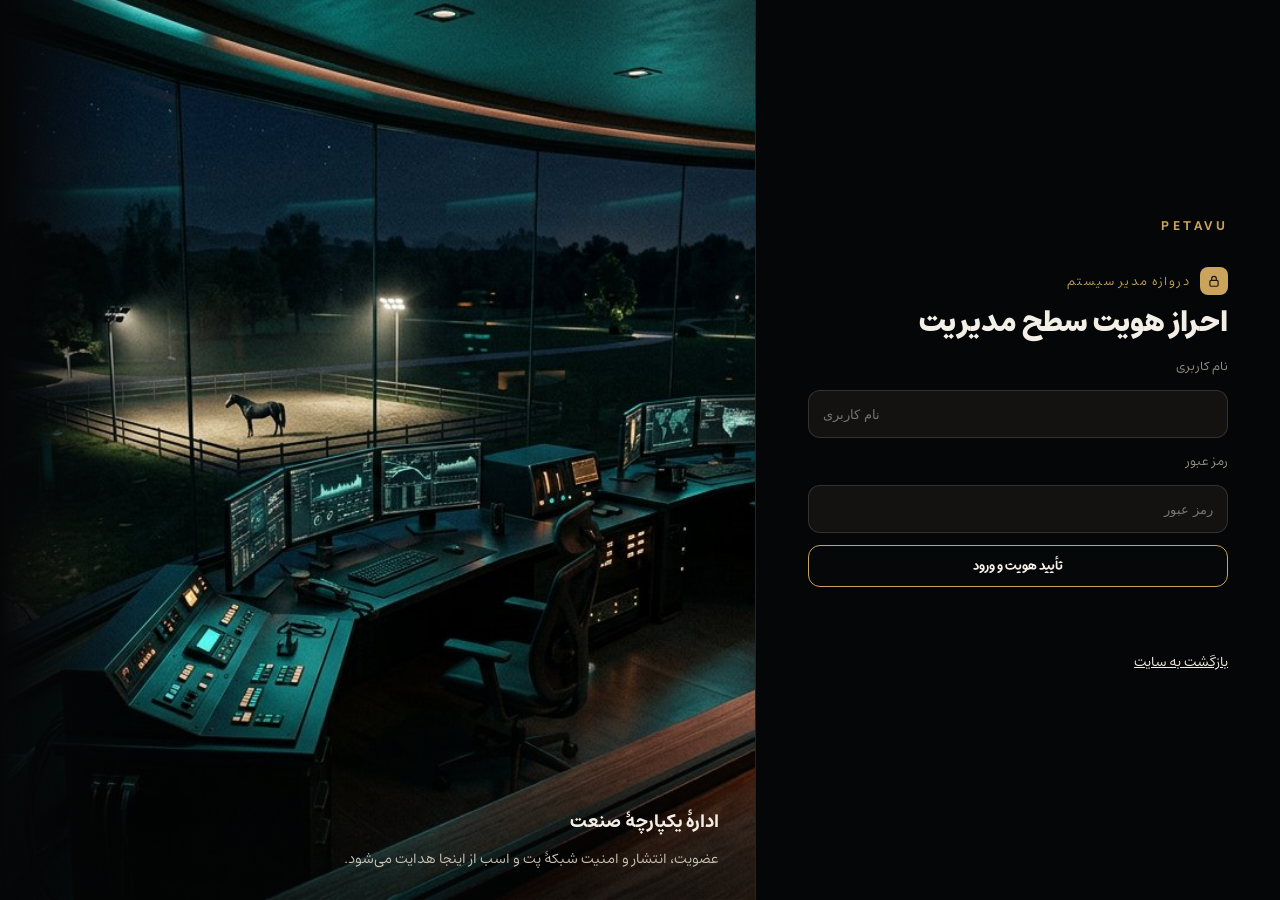
<file: index.html>
<!DOCTYPE html>
<html lang="fa-IR" dir="rtl">
<head>
  <meta charset="utf-8">
  <meta name="viewport" content="width=device-width, initial-scale=1, viewport-fit=cover">
  <title>پتاوو — کنترل شبکه</title>
  <link rel="icon" href="assets/favicon.svg" type="image/svg+xml">
  <link rel="stylesheet" href="chrome.css?v=p5">
</head>
<body>
  <div id="app"></div>
  <script src="supabase.js"></script>
  <script src="env.js"></script>
  <script src="client.js?v=p3"></script>
  <script src="app-shell.js?v=p6"></script>
  <script src="admin.js?v=p6"></script>
</body>
</html>
</file>
<file: chrome.css>
@font-face{font-family:Vazirmatn;src:url("assets/vazirmatn-var.woff2") format("woff2");font-weight:100 900;font-display:swap}
@font-face{font-family:Estedad;src:url("assets/estedad.woff2") format("woff2");font-weight:100 900;font-display:swap}
@font-face{font-family:Mikhak;src:url("assets/mikhak.woff2") format("woff2");font-weight:100 900;font-display:swap}
:root{--bg:#050607;--fg:#f4efe6;--dim:#9a9388;--gold:#c9a45a;--line:rgba(244,239,230,.12);--copper:#c4844a}
*{box-sizing:border-box}
html,body{margin:0;background:var(--bg);color:var(--fg)}
html:has(body.is-gate),body.is-gate,#app{height:100%;height:100dvh}
body{font-family:Estedad,Vazirmatn,Tahoma,sans-serif}
body.is-gate{overflow:hidden}
.gate{
  position:fixed;inset:0;
  display:grid;
  grid-template-columns:minmax(300px,.82fr) 1.18fr;
  width:100%;height:100%;
  background:var(--bg);
  align-items:stretch;
}
.gate-form{
  background:#050607;
  display:flex;align-items:center;justify-content:center;
  padding:32px;
  border-inline-end:1px solid rgba(196,132,74,.22);
  overflow:auto;min-height:0;
}
.gate-form-inner{width:min(420px,100%)}
.gate-mark{letter-spacing:.28em;font-size:.78rem;color:var(--gold)}
.gate-k{margin:28px 0 8px;color:var(--gold);letter-spacing:.12em;font-size:.78rem;display:flex;align-items:center;gap:10px}
.gate-lock{width:28px;height:28px;border-radius:8px;background:var(--gold);display:inline-grid;place-items:center;color:#1a1408;flex:0 0 auto}
.gate h1{font-size:clamp(1.35rem,2.4vw,1.85rem);margin:0 0 12px;line-height:1.35;font-weight:800}
.gate-lead{color:var(--dim);font-size:.92rem;line-height:1.9;margin:0 0 28px}
.gate form{display:grid;gap:12px}
.gate label{font-size:.8rem;color:var(--dim)}
.gate input{
  width:100%;min-height:48px;padding:0 14px;border-radius:12px;
  border:1px solid rgba(244,239,230,.14);background:#141210;
}
.gate input:focus{outline:2px solid var(--gold);outline-offset:1px}
.gate .btn,.btn{
  min-height:42px;padding:0 18px;border-radius:12px;cursor:pointer;
  border:1px solid #c9a45a;background:rgba(8,8,10,.55);color:var(--fg);
  font-family:Mikhak,Vazirmatn,sans-serif;font-weight:700;
  display:inline-flex;align-items:center;justify-content:center;
}
.gate .btn:disabled{opacity:.6}
.gate-extra{margin-top:18px;font-size:.88rem;color:var(--dim)}
.gate-extra a{color:var(--fg);text-decoration:underline}
.gate-visual{
  position:relative;margin:0;padding:0;border:0;
  overflow:hidden;min-width:0;min-height:0;height:100%;
  align-self:stretch;
  background-color:#050607;
  background-size:cover;
  background-position:center;
  background-repeat:no-repeat;
}
.gate-visual img{
  position:absolute;inset:0;width:100%!important;height:100%!important;
  max-width:none!important;max-height:none!important;
  object-fit:cover!important;object-position:center!important;
  display:block;
}
.gate-visual:after{content:"";position:absolute;inset:0;background:linear-gradient(90deg,#050607 0%,transparent 18%),linear-gradient(180deg,transparent 70%,rgba(5,6,7,.45) 100%);pointer-events:none}
.gate-visual figcaption{position:absolute;right:36px;left:36px;bottom:28px;z-index:1}
.gate-visual strong{display:block;font-size:1.15rem;margin-bottom:6px}
.gate-visual span{color:#cfc6b8;font-size:.9rem;line-height:1.7}

@media (max-width:860px){
  .gate{grid-template-columns:1fr;grid-template-rows:42% 1fr}
  .gate-visual{order:-1}
  .gate-form{border:0;padding:24px 20px}
  .gate-visual:after{background:linear-gradient(180deg,transparent 40%,#050607 100%)}
}

/* —— app chrome: menu on the right —— */
body.is-app{overflow:auto;height:auto;min-height:100%}
.shell{display:grid;grid-template-columns:240px 1fr;min-height:100dvh}
.side{
  background:#050607;
  border-inline-end:1px solid rgba(196,132,74,.22);
  padding:22px 14px;
  position:sticky;top:0;height:100dvh;
  display:flex;flex-direction:column;gap:8px;
}
.side-brand{color:var(--gold);font-weight:700;letter-spacing:.06em;padding:8px 12px 20px;font-size:.9rem}
.side-brand span{opacity:.45;padding:0 6px}
.side nav{display:flex;flex-direction:column;gap:6px}
.side nav a{
  min-height:42px;padding:0 14px;border-radius:12px;
  display:flex;align-items:center;
  border:1px solid transparent;color:var(--fg);
  font-family:Mikhak,Vazirmatn,sans-serif;font-weight:600;font-size:.9rem;
}
.side nav a:hover{border-color:rgba(201,164,90,.35);background:rgba(8,8,10,.4)}
.side nav a.on{border-color:#c9a45a;background:rgba(8,8,10,.55)}
.side .out{margin-top:auto}
.main{min-width:0;background:var(--bg)}
.page-hero{position:relative;height:min(42vh,360px);overflow:hidden}
.page-hero img{position:absolute;inset:0;width:100%;height:100%;object-fit:cover;max-width:none;display:block}
.page-hero:after{content:"";position:absolute;inset:0;background:linear-gradient(180deg,rgba(5,6,7,.15),rgba(5,6,7,.92))}
.page-hero-copy{position:absolute;right:6vw;left:6vw;bottom:28px;z-index:1}
.page-hero-copy .k{color:var(--gold);letter-spacing:.18em;font-size:.72rem;margin:0 0 8px}
.page-hero-copy h1{margin:0 0 8px;font-size:clamp(1.6rem,3.4vw,2.6rem);font-weight:800}
.page-hero-copy .lead{margin:0;color:#cfc6b8;max-width:36rem}
.page-body{padding:36px 6vw 64px;max-width:980px}
.page-body h2{font-size:1.3rem;margin:0 0 16px}
.muted{color:var(--dim)}
.err{color:#e07060}
.ok{color:#8fbf9a}
.card{
  border:1px solid rgba(196,132,74,.28);
  background:rgba(8,8,10,.45);
  border-radius:12px;padding:18px;margin:0 0 12px;
}
.grid{display:grid;gap:12px}
form.stack{display:grid;gap:12px;max-width:520px}
form.stack input,form.stack select,form.stack textarea{
  width:100%;min-height:44px;padding:10px 12px;border-radius:12px;
  border:1px solid rgba(244,239,230,.14);background:#141210;
}
form.stack textarea{min-height:120px}
table{width:100%;border-collapse:collapse}
th,td{text-align:right;padding:12px 8px;border-bottom:1px solid var(--line)}
th{color:var(--gold);font-weight:600;font-size:.82rem}

.toolbar{display:flex;flex-wrap:wrap;gap:10px;align-items:center;margin-bottom:18px}
.toolbar input[type="search"],.toolbar input[type="text"]{
  flex:1;min-width:200px;min-height:42px;padding:0 14px;border-radius:12px;
  border:1px solid rgba(244,239,230,.14);background:#141210;
}
.badge{display:inline-block;padding:2px 8px;border-radius:999px;border:1px solid rgba(201,164,90,.4);font-size:.75rem;color:var(--gold)}
.sec{margin:28px 0 12px;color:var(--gold);letter-spacing:.12em;font-size:.72rem}
.row-2{display:grid;grid-template-columns:1fr 1fr;gap:12px}
.gen{display:flex;gap:8px;align-items:center}
.gen input{flex:1}
.cred{border:1px solid rgba(201,164,90,.45);background:rgba(8,8,10,.6);border-radius:12px;padding:16px;margin:16px 0}
@media (max-width:860px){
  .shell{grid-template-columns:1fr}
  .side{position:relative;height:auto;border-inline-end:0;border-bottom:1px solid rgba(196,132,74,.22)}
  .side nav{flex-direction:row;flex-wrap:wrap}
  .side .out{margin-top:0}
  .page-hero{height:34vh}
  .row-2{grid-template-columns:1fr}
}
</file>
